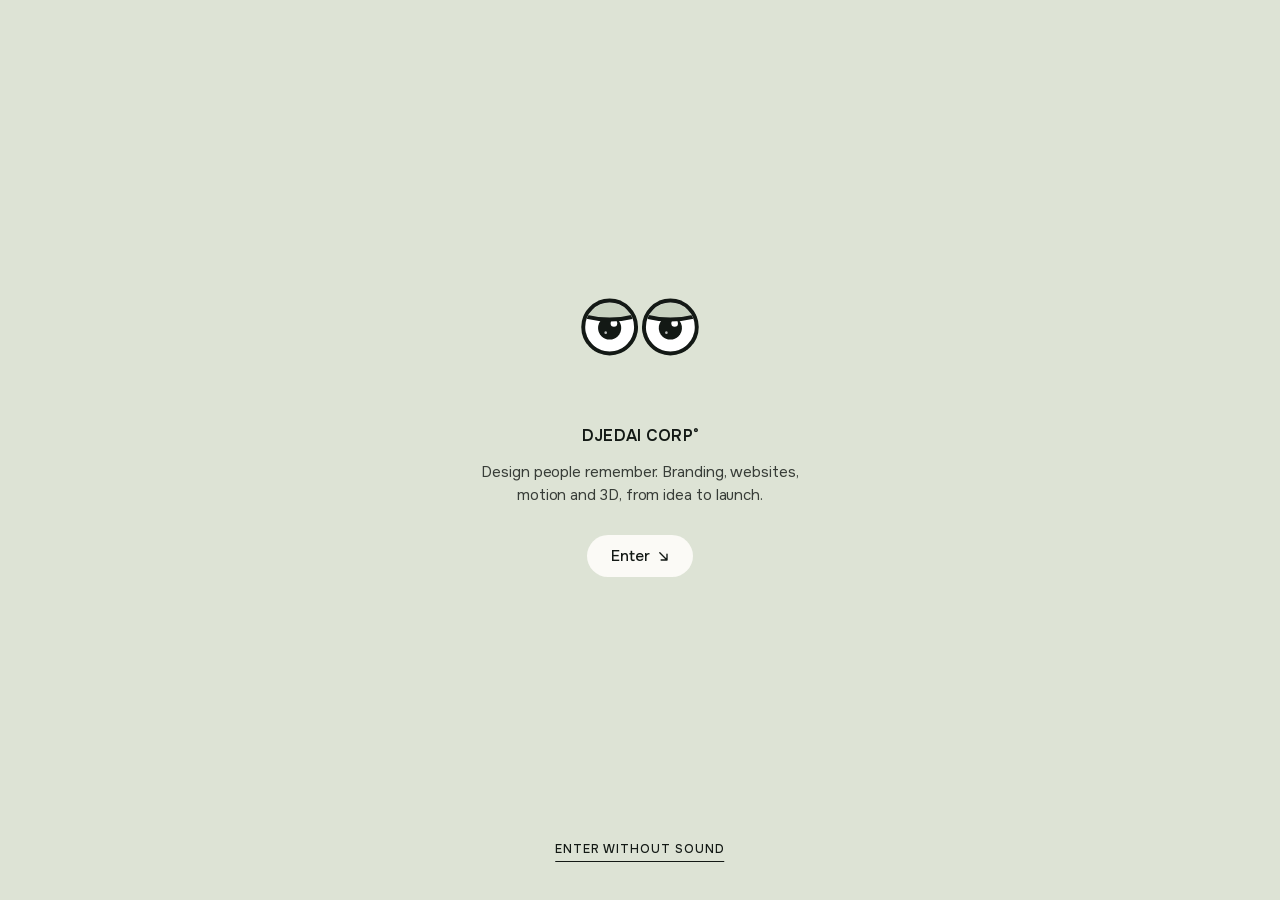
<file: en/index.html>
<!doctype html>
<html lang="en">
<head>
  <meta charset="utf-8" />
  <meta name="viewport" content="width=device-width, initial-scale=1, viewport-fit=cover" />
  <title>DJEDAI CORP® — design people remember</title>
  <meta name="description" content="DJEDAI CORP is a full-cycle design studio: branding, websites, motion and 3D. From idea to launch." />
  <meta name="theme-color" content="#dde3d5" />
  <link rel="icon" type="image/svg+xml" href="../favicon.svg" />

  <script type="module" crossorigin src="../assets/three-BSNbn6Uv.js"></script>
  <script type="module" crossorigin src="../assets/vendor-_Rv-lNFY.js"></script>
  <script type="module" crossorigin src="../assets/main-BDTUk09W.js"></script>
  <link rel="stylesheet" crossorigin href="../assets/main-Cn553bxr.css">
</head>
<body class="is-intro">
  <canvas id="gl" aria-hidden="true"></canvas>

  <!-- ─────────── intro ─────────── -->
  <div class="intro" id="intro">
    <div class="intro__center">
      <div class="eyes" id="intro-eyes" aria-hidden="true"></div>
      <div class="intro__bar" aria-hidden="true"><i id="intro-progress"></i></div>
      <p class="intro__title" data-intro>DJEDAI CORP<sup>®</sup></p>
      <p class="intro__text" data-intro>Design people remember. Branding, websites, motion and&nbsp;3D, from idea to&nbsp;launch.</p>
      <button class="pill pill--white intro__enter" data-intro data-enter="sound" disabled>
        <span>Enter</span>
        <svg class="arrow" viewBox="0 0 12 12" aria-hidden="true"><path d="M2 2l8 8M10 3.5V10H3.5" /></svg>
      </button>
    </div>
    <button class="intro__mute" data-intro data-enter="mute" disabled>Enter without sound</button>
    <span class="intro__count" id="intro-count" aria-hidden="true">0</span>
  </div>

  <!-- ─────────── header ─────────── -->
  <header class="header">
    <a class="logo" href="#/" aria-label="DJEDAI CORP, home" data-hover>
      <span class="logo__a">djedai</span><span class="logo__b">corp</span><sup>®</sup>
    </a>
    <nav class="header__nav" aria-label="Main navigation">
      <a href="#/" data-nav="index" data-hover>Home</a>
      <a href="#/projects" data-nav="projects" data-hover>Projects</a>
      <a href="#/about" data-nav="about" data-hover>About</a>
      <a href="#/contact" data-nav="contact" data-hover>Contact</a>
    </nav>
    <nav class="lang" aria-label="Language"><a href="../" hreflang="ru" lang="ru">RU</a><a href="./" aria-current="true">EN</a></nav>
    <button class="menu-btn" id="menu-btn" aria-label="Open menu" aria-expanded="false" aria-controls="menu" data-hover>
      <i class="menu-btn__eye"></i><i class="menu-btn__eye"></i>
    </button>
  </header>

  <main id="app" tabindex="-1"></main>

  <!-- ─────────── dock ─────────── -->
  <div class="dock">
    <div class="dock__left">
      <button class="sound-btn" id="sound-btn" aria-label="Turn sound on" aria-pressed="false" data-hover>
        <i></i><i></i><i></i><i></i>
      </button>
      <a class="pill pill--ghost dock__status" href="#/contact" data-hover>
        <i class="dot"></i><span>Open for projects</span>
      </a>
    </div>
    <a class="world" id="world-toggle" href="#/world" aria-label="Switch to DJEDAI WORLD" data-hover>
      <span class="world__a">Corp</span>
      <span class="world__track"><i class="world__knob">
        <svg viewBox="0 0 24 24" aria-hidden="true"><circle cx="12" cy="12" r="8.5"/><ellipse cx="12" cy="12" rx="3.6" ry="8.5"/><path d="M3.5 12h17M5 7.5h14M5 16.5h14"/></svg>
      </i></span>
      <span class="world__b">World</span>
    </a>
    <span class="dock__copy">©2026</span>
  </div>

  <!-- ─────────── menu ─────────── -->
  <aside class="menu" id="menu" aria-hidden="true">
    <div class="menu__scrim" data-close></div>
    <div class="menu__panel" role="dialog" aria-label="Menu">
      <button class="menu__close" data-close aria-label="Close menu" data-hover>
        <svg viewBox="0 0 14 14" aria-hidden="true"><path d="M2 2l10 10M12 2L2 12" /></svg>
      </button>
      <nav class="menu__nav">
        <a href="#/" data-nav="index" data-hover><sup>01</sup><span>Home</span></a>
        <a href="#/projects" data-nav="projects" data-hover><sup>02</sup><span>Projects</span></a>
        <a href="#/about" data-nav="about" data-hover><sup>03</sup><span>About</span></a>
        <a href="#/contact" data-nav="contact" data-hover><sup>04</sup><span>Contact</span></a>
        <a href="#/world" data-nav="world" data-hover><sup>05</sup><span>World</span>
          <svg class="menu__globe" viewBox="0 0 24 24" aria-hidden="true"><circle cx="12" cy="12" r="8.5"/><ellipse cx="12" cy="12" rx="3.6" ry="8.5"/><path d="M3.5 12h17M5 7.5h14M5 16.5h14"/></svg>
        </a>
      </nav>
      <div class="menu__foot">
        <div class="menu__contacts" id="menu-contacts"></div>
        <ul class="menu__socials" id="menu-socials"></ul>
      </div>
    </div>
  </aside>

  <div class="cursor" aria-hidden="true"><i class="cursor__ring"></i><span class="cursor__label"></span></div>

  <noscript><p class="noscript">This site needs JavaScript.</p></noscript>
</body>
</html>
</file>
<file: assets/main-Cn553bxr.css>
@font-face{font-family:Onest;font-style:normal;font-weight:300 600;font-display:swap;src:url(./onest-cyrillic-B4DTQzs9.woff2)format("woff2");unicode-range:U+301,U+400-45F,U+490-491,U+4B0-4B1,U+2116}@font-face{font-family:Onest;font-style:normal;font-weight:300 600;font-display:swap;src:url(./onest-latin-ext-BB1CCQzJ.woff2)format("woff2");unicode-range:U+100-2BA,U+2BD-2C5,U+2C7-2CC,U+2CE-2D7,U+2DD-2FF,U+304,U+308,U+329,U+1D00-1DBF,U+1E00-1E9F,U+1EF2-1EFF,U+2020,U+20A0-20AB,U+20AD-20C0,U+2113,U+2C60-2C7F,U+A720-A7FF}@font-face{font-family:Onest;font-style:normal;font-weight:300 600;font-display:swap;src:url(./onest-latin-BXvespbm.woff2)format("woff2");unicode-range:U+??,U+131,U+152-153,U+2BB-2BC,U+2C6,U+2DA,U+2DC,U+304,U+308,U+329,U+2000-206F,U+20AC,U+2122,U+2191,U+2193,U+2212,U+2215,U+FEFF,U+FFFD}:root{--intro:#dde3d5;--ink:#131915;--ink-2:#13191599;--ink-3:#13191547;--paper:#f6f3ec;--mint-soft:#dcefe6;--apricot-soft:#f8e2d3;--lilac-soft:#e6e3f6;--sky-soft:#daedf2;--white:#fbfaf6;--apricot:#f0a47a;--sage:#9fb8a1;--sans:"Onest", "Helvetica Neue", Arial, system-ui, sans-serif;--t-cap:12px;--t-sm:14px;--t-body:16px;--t-lead:clamp(18px, 1.45vw, 22px);--t-h3:clamp(20px, 1.6vw, 24px);--t-h2:clamp(28px, 2.8vw, 42px);--t-h1:clamp(40px, 5.2vw, 80px);--ease:cubic-bezier(.7, 0, .2, 1);--ease-out:cubic-bezier(.16, 1, .3, 1);--pad:clamp(16px, 2.2vw, 32px);--header-h:88px}*,:before,:after{box-sizing:border-box}html{-webkit-text-size-adjust:100%;-moz-text-size-adjust:100%;text-size-adjust:100%}html.lenis,html.lenis body{height:auto}.lenis.lenis-smooth{scroll-behavior:auto!important}.lenis.lenis-stopped{overflow:hidden}html.is-locked,html.is-locked body{height:100%;overflow:hidden}body{min-height:100vh;color:var(--ink);font-family:var(--sans);font-size:var(--t-body);letter-spacing:-.005em;-webkit-font-smoothing:antialiased;-moz-osx-font-smoothing:grayscale;background:#cdd5c6;margin:0;line-height:1.55;overflow-x:hidden}.no-gl body{background-color:#0000;background-image:radial-gradient(120% 80% at 70% 10%,#f6d2b4 0%,#0000 55%),radial-gradient(90% 70% at 10% 90%,#a9c5bd 0%,#0000 60%),linear-gradient(#e4e8dc,#cdd5c6);background-position:0 0,0 0,0 0;background-repeat:repeat,repeat,repeat;background-size:auto,auto,auto;background-attachment:fixed;background-origin:padding-box,padding-box,padding-box;background-clip:border-box,border-box,border-box}a{color:inherit;text-decoration:none}button{font:inherit;color:inherit;cursor:pointer;background:0 0;border:0;padding:0}img,svg{display:block}sup{vertical-align:super;font-size:.5em;line-height:0}:focus-visible{outline:2px solid var(--ink);outline-offset:3px;border-radius:4px}::selection{background:var(--ink);color:var(--white)}.sr-only{clip:rect(0, 0, 0, 0);white-space:nowrap;border:0;width:1px;height:1px;margin:-1px;padding:0;overflow:hidden;position:absolute!important}#gl{z-index:0;width:100%;height:100%;display:block;position:fixed;top:0;bottom:0;left:0;right:0}.no-gl #gl{display:none}#app{z-index:2;outline:none;position:relative}.arrow{fill:none;stroke:currentColor;stroke-width:1.5px;stroke-linecap:round;stroke-linejoin:round;width:.72em;height:.72em;transition:transform .5s var(--ease-out)}.pill{height:36px;font-size:var(--t-sm);letter-spacing:0;white-space:nowrap;isolation:isolate;transition:color .5s var(--ease-out), background-color .5s var(--ease-out), border-color .5s;border-radius:999px;align-items:center;gap:8px;padding:0 18px;font-weight:500;display:inline-flex;position:relative;overflow:hidden}.pill:before{content:"";z-index:-1;border-radius:inherit;background:var(--ink);transition:transform .6s var(--ease-out);position:absolute;top:0;bottom:0;left:0;right:0;transform:translateY(101%)}.pill:hover:before,.pill.is-active:before{transform:none}.pill:hover,.pill.is-active{color:var(--white)}.pill:hover .arrow{transform:translate(2px,2px)}.pill--white{background:var(--white);color:var(--ink)}.pill--ghost{-webkit-backdrop-filter:blur(10px);backdrop-filter:blur(10px);background:#fbfaf62e;border:1px solid #1319158c}.pill--ghost:hover{border-color:var(--ink)}.pill--sm{gap:3px;height:30px;padding:0 13px;font-size:13px}.pill--sm sup{opacity:.7;margin-left:1px;font-size:9px}.dot{background:#4fbf7d;border-radius:50%;width:7px;height:7px;animation:2.4s infinite pulse;box-shadow:0 0 #4fbf7d8c}@keyframes pulse{0%{box-shadow:0 0 #4fbf7d8c}70%{box-shadow:0 0 0 8px #4fbf7d00}to{box-shadow:0 0 #4fbf7d00}}.w{vertical-align:top;margin:-.08em 0 -.2em;padding:.08em 0 .2em;display:inline-block;overflow:hidden}.w__i{will-change:transform;display:inline-block}.intro{z-index:80;background:var(--intro);color:var(--ink);place-items:center;display:grid;position:fixed;top:0;bottom:0;left:0;right:0}.intro__center{text-align:center;flex-direction:column;align-items:center;padding:0 24px;display:flex;transform:translateY(-2vh)}.eyes{width:132px;height:80px}.eyes svg{width:100%;height:100%;overflow:visible}.intro__bar{background:var(--ink-3);width:120px;height:1px;margin:26px 0 0;overflow:hidden}.intro__bar i{background:var(--ink);transform-origin:0;height:100%;display:block;transform:scaleX(0)}.intro__title{font-size:var(--t-body);letter-spacing:.02em;margin:30px 0 0;font-weight:600}.intro__title sup{font-size:9px}.intro__text{color:#131915d1;max-width:360px;margin:12px 0 0;font-size:15px;line-height:1.55}.intro__enter{height:42px;margin-top:28px;padding:0 24px;font-size:15px}.intro__mute{font-size:var(--t-cap);letter-spacing:.08em;text-transform:uppercase;white-space:nowrap;border-bottom:1px solid;padding-bottom:2px;font-weight:500;position:absolute;bottom:38px;left:50%;transform:translate(-50%)}.intro__count{right:var(--pad);font-size:var(--t-cap);font-variant-numeric:tabular-nums;letter-spacing:.08em;font-weight:500;position:absolute;bottom:30px}.intro [data-intro]{opacity:0;visibility:hidden}.intro [disabled]{pointer-events:none}.header{z-index:30;height:var(--header-h);padding:0 var(--pad);pointer-events:none;justify-content:space-between;align-items:center;display:flex;position:fixed;top:0;left:0;right:0}.header>*{pointer-events:auto}.header:before{content:"";z-index:-1;opacity:0;pointer-events:none;background:linear-gradient(#f6f3ecf0 0%,#f6f3ecb8 55%,#f6f3ec00 100%);transition:opacity .6s;position:absolute;top:0;bottom:-40px;left:0;right:0}.route-about .header:before,.route-case .header:before,.route-index.is-scrolled .header:before{opacity:1}.logo{letter-spacing:-.04em;align-items:baseline;font-size:24px;line-height:1;display:inline-flex}.logo__a{font-weight:600}.logo__b{margin-left:2px;font-weight:300}.logo sup{letter-spacing:0;vertical-align:1.3em;margin-left:2px;font-size:9px}.header__nav{font-size:var(--t-sm);gap:22px;margin-left:auto;margin-right:20px;font-weight:500;display:flex}.header__nav a{transition:opacity .3s;position:relative}.header__nav a.is-current{text-underline-offset:6px;text-decoration:underline;text-decoration-thickness:1px}.header__nav a:not(.is-current):hover{opacity:.55}.menu-btn{background:var(--white);width:38px;height:38px;transition:transform .5s var(--ease-out);border-radius:50%;grid-auto-flow:column;place-content:center;gap:5px;display:grid;position:relative}.menu-btn:hover{transform:scale(1.08)}.menu-btn__eye{background:var(--ink);border-radius:50%;width:5px;height:5px;transition:transform .15s linear,height .12s}.menu-btn.is-blink .menu-btn__eye{height:1px}.dock{z-index:30;padding:0 var(--pad) 26px;pointer-events:none;grid-template-columns:1fr auto 1fr;align-items:center;display:grid;position:fixed;bottom:0;left:0;right:0}.dock>*{pointer-events:auto}.dock__left{justify-self:start;align-items:center;gap:12px;display:flex}.dock__copy{font-size:var(--t-cap);letter-spacing:.04em;justify-self:end;font-weight:500}.dock__status{height:34px;padding:0 16px 0 14px;font-size:13px}.dock__status .dot{margin-right:2px}.sound-btn{background:var(--ink);width:40px;height:40px;transition:transform .5s var(--ease-out);border-radius:50%;justify-content:center;align-items:center;gap:2.5px;display:flex}.sound-btn:hover{transform:scale(1.08)}.sound-btn i{background:var(--white);width:2px;height:2px;transition:height .4s var(--ease-out);border-radius:2px}.sound-btn.is-on i{animation:1.1s ease-in-out infinite alternate eq}.sound-btn.is-on i:nth-child(2){animation-duration:.9s;animation-delay:-.4s}.sound-btn.is-on i:nth-child(3){animation-duration:1.3s;animation-delay:-.7s}.sound-btn.is-on i:nth-child(4){animation-delay:-.2s}@keyframes eq{0%{height:3px}to{height:13px}}.world{letter-spacing:.08em;text-transform:uppercase;align-items:center;gap:10px;font-size:11px;font-weight:500;display:inline-flex}.world__track{background:var(--ink);width:40px;height:40px;transition:width .7s var(--ease);border-radius:50%;position:relative}.world__knob{width:32px;height:32px;color:var(--white);transition:transform .7s var(--ease);border-radius:50%;place-items:center;display:grid;position:absolute;top:4px;left:4px}.world__knob svg{fill:none;stroke:currentColor;stroke-width:1.3px;width:19px;height:19px}.world__a,.world__b{transition:opacity .5s}.world:hover .world__track{width:52px}.world:hover .world__knob{transform:translate(12px)rotate(90deg)}.is-world .world__track{width:52px}.is-world .world__knob{background:var(--white);color:var(--ink);transform:translate(12px)rotate(180deg)}.is-world .world__a{opacity:.4}.is-world .world:hover .world__knob{transform:translate(0)rotate(90deg)}.route-projects .dock__status,.route-case .dock__status,.route-about .dock__status,.route-projects .world,.route-case .world,.route-about .world,.route-index.is-scrolled .dock__status,.route-index.is-scrolled .world{opacity:0;pointer-events:none}.dock__status,.world{transition:opacity .6s}.menu{z-index:60;visibility:hidden;position:fixed;top:0;bottom:0;left:0;right:0}.menu.is-open{visibility:visible}.menu__scrim{opacity:0;transition:opacity .9s var(--ease);background:#1319152e;position:absolute;top:0;bottom:0;left:0;right:0}.menu.is-open .menu__scrim{opacity:1}.menu__panel{width:min(41vw,620px);min-width:420px;padding:26px var(--pad) 30px 64px;background:var(--paper);transition:transform 1s var(--ease);flex-direction:column;display:flex;position:absolute;top:0;bottom:0;right:0;transform:translate(100%)}.menu.is-open .menu__panel{transform:none}.menu__close{background:var(--ink);width:38px;height:38px;color:var(--white);transition:transform .6s var(--ease-out);border-radius:50%;align-self:flex-end;place-items:center;display:grid}.menu__close:hover{transform:rotate(90deg)}.menu__close svg{stroke:currentColor;stroke-width:1.8px;stroke-linecap:round;width:12px;height:12px}.menu__nav{letter-spacing:-.04em;flex-direction:column;gap:.08em;margin:auto 0;font-size:clamp(40px,min(4.4vw,7.5vh),72px);font-weight:500;line-height:1.05;display:flex}.menu__nav a{align-self:flex-start;align-items:center;padding:0 .06em .06em 0;display:inline-flex;position:relative;overflow:hidden}.menu__nav a>*{transition:transform .9s var(--ease-out);transform:translateY(105%)}.menu.is-open .menu__nav a>*{transform:none}.menu.is-open .menu__nav a:first-child>*{transition-delay:.28s}.menu.is-open .menu__nav a:nth-child(2)>*{transition-delay:.34s}.menu.is-open .menu__nav a:nth-child(3)>*{transition-delay:.4s}.menu.is-open .menu__nav a:nth-child(4)>*{transition-delay:.46s}.menu.is-open .menu__nav a:nth-child(5)>*{transition-delay:.52s}.menu__nav sup{font-size:var(--t-cap);letter-spacing:0;align-self:flex-start;margin:.5em .6em 0 0;font-weight:500;line-height:1}.menu__nav span{transition:opacity .4s, transform .6s var(--ease-out);display:inline-block}.menu__nav a:hover span{transform:translate(.12em)}.menu__nav a.is-current span{color:#1319154d;text-underline-offset:.16em;text-decoration:underline;text-decoration-thickness:2px}.menu__nav a.is-current sup{color:#1319154d}.menu__globe{fill:none;stroke:currentColor;stroke-width:1.2px;width:.36em;height:.36em;margin-left:.18em}.menu__foot{font-size:var(--t-sm);opacity:0;transition:opacity .6s, transform .8s var(--ease-out);justify-content:space-between;align-items:flex-end;gap:24px;display:flex;transform:translateY(12px)}.menu.is-open .menu__foot{opacity:1;transition-delay:.55s;transform:none}.menu__contacts{gap:2px;display:grid}.menu__contacts a:hover{text-underline-offset:3px;text-decoration:underline}.menu__socials{font-size:var(--t-cap);letter-spacing:.08em;text-transform:uppercase;gap:2px;margin:0;padding:0;font-weight:500;list-style:none;display:grid}.menu__socials a{transition:opacity .3s}.menu__socials a:hover{opacity:.5}.cursor{z-index:100;pointer-events:none;opacity:0;transition:opacity .4s;position:fixed;top:0;left:0}.has-cursor .cursor{opacity:1}.cursor__ring{border:1.2px solid var(--ink);width:32px;height:32px;transition:transform .55s var(--ease-out), background-color .4s, border-color .4s;border-radius:50%;position:absolute;top:-16px;left:-16px}.cursor.is-hover .cursor__ring{background:var(--ink);transform:scale(.45)}.cursor.is-view .cursor__ring{background:var(--ink);border-color:var(--ink);transform:scale(2.6)}.cursor.is-drag .cursor__ring{-webkit-backdrop-filter:blur(4px);backdrop-filter:blur(4px);background:#fbfaf659;transform:scale(2.2)}.cursor.is-down .cursor__ring{transform:scale(.7)}.cursor__label{letter-spacing:.06em;text-transform:uppercase;white-space:nowrap;color:var(--white);opacity:0;transition:opacity .3s, transform .5s var(--ease-out);font-size:11px;font-weight:600;position:absolute;top:0;left:0;transform:translate(-50%,-50%)scale(.6)}.cursor.is-view .cursor__label,.cursor.is-drag .cursor__label{opacity:1;transform:translate(-50%,-50%)}.cursor.is-drag .cursor__label{color:var(--ink)}.has-cursor,.has-cursor a,.has-cursor button{cursor:none}.page{position:relative}.page--fixed{height:100vh;height:100svh}.screen-cta{z-index:3;will-change:transform;position:fixed;top:0;left:0}.screen-cta .pill{height:34px;padding:0 16px;font-size:13px}.index-note{left:var(--pad);z-index:3;letter-spacing:.04em;text-transform:uppercase;width:170px;font-size:11px;font-weight:500;line-height:1.45;position:fixed;top:50%;transform:translateY(-50%)}.index-note p{margin:0}.page--home{min-height:100vh}.scroll-hint{z-index:3;font-size:var(--t-cap);letter-spacing:.08em;text-transform:uppercase;flex-direction:column;align-items:center;gap:10px;font-weight:500;display:flex;position:fixed;bottom:96px;left:50%;transform:translate(-50%)}.scroll-hint i{background:#13191540;width:1px;height:34px;position:relative;overflow:hidden}.scroll-hint i:after{content:"";background:var(--ink);animation:drip 1.8s var(--ease) infinite;position:absolute;top:0;bottom:0;left:0;right:0}@keyframes drip{0%{transform:translateY(-100%)}to{transform:translateY(100%)}}.sheet{z-index:1;margin-top:100vh;background:var(--paper);border-radius:36px 36px 0 0;margin-top:100svh;position:relative;box-shadow:0 -30px 80px #13191514}.about--sheet,.about--sheet .about__section:first-of-type{padding-top:110px}.world-page{left:var(--pad);z-index:3;max-width:520px;position:fixed;bottom:110px}.world-page:before{content:"";z-index:-1;filter:blur(8px);pointer-events:none;background:radial-gradient(closest-side,#ecf5f0b8,#ecf5f000);position:absolute;top:-80px;bottom:-60px;left:-80px;right:-120px}.world-page__eyebrow{font-size:var(--t-cap);letter-spacing:.08em;text-transform:uppercase;margin:0 0 16px;font-weight:500}.world-page h1{font-weight:500;font-size:var(--t-h1);letter-spacing:-.04em;margin:0;line-height:1.02}.world-page p.lead{max-width:400px;font-size:var(--t-body);margin:22px 0 0;line-height:1.55}.world-page__actions{gap:10px;margin-top:26px;display:flex}.world-hint{right:var(--pad);z-index:3;font-size:var(--t-cap);letter-spacing:.08em;text-transform:uppercase;align-items:center;gap:10px;font-weight:500;display:flex;position:fixed;bottom:110px}.world-hint i{background:currentColor;width:34px;height:1px;position:relative;overflow:hidden}.world-hint i:after{content:"";background:var(--white);animation:hint 1.8s var(--ease) infinite;position:absolute;top:0;bottom:0;left:0;right:0}@keyframes hint{0%{transform:translate(-100%)}to{transform:translate(100%)}}.drag-surface{z-index:1;touch-action:none;position:fixed;top:0;bottom:0;left:0;right:0}.island-label{z-index:2;-webkit-backdrop-filter:blur(10px);backdrop-filter:blur(10px);white-space:nowrap;will-change:transform;background:#fbfaf6cc;border-radius:14px;flex-direction:column;align-items:center;gap:1px;padding:8px 14px 9px;font-size:13px;line-height:1.25;transition:opacity .4s,background-color .35s,color .35s;display:flex;position:fixed;top:0;left:0}.island-label b{font-weight:600}.island-label span{opacity:.6;font-size:11.5px}.island-label:after{content:"";background:inherit;-webkit-backdrop-filter:none;backdrop-filter:none;border-radius:2px;width:10px;height:10px;margin-left:-5px;position:absolute;bottom:-5px;left:50%;transform:rotate(45deg)}.island-label.is-hover{background:var(--ink);color:var(--white)}.island-label.is-off{opacity:0;pointer-events:none}.tod{top:calc(var(--header-h) + 6px);z-index:3;-webkit-backdrop-filter:blur(12px);backdrop-filter:blur(12px);background:#fbfaf6b8;border-radius:999px;gap:3px;width:max-content;margin:0 auto;padding:3px;display:flex;position:fixed;left:0;right:0}.tod .pill{background:0 0}html.is-night .header,html.is-night .world-page,html.is-night .world-hint,html.is-night .dock__copy,html.is-night .world__a,html.is-night .world__b{color:var(--white);transition:color 1.2s}html.is-night .world-page:before{background:radial-gradient(closest-side,#040c1299,#040c1200)}html.is-night .cursor__ring{border-color:var(--white)}html.is-night .world-hint i:after{background:var(--apricot)}html.is-sunset .world-page:before{background:radial-gradient(closest-side,#ffecdeb3,#ffecde00)}.no-gl .screen-cta{top:64%;left:50%;transform:translate(-50%,-50%)!important}.projects-head{z-index:4;pointer-events:none;flex-direction:column;align-items:center;padding-top:58px;display:flex;position:fixed;top:0;left:0;right:0}.projects-head>*{pointer-events:auto}.projects-head h1{letter-spacing:-.04em;margin:0;font-size:clamp(34px,3.6vw,56px);font-weight:500;line-height:1.05}.projects-head h1 em{font-style:normal;font-weight:300}.filters{-webkit-backdrop-filter:blur(12px);backdrop-filter:blur(12px);background:#fbfaf6b8;border-radius:999px;flex-wrap:wrap;justify-content:center;gap:3px;margin-top:16px;padding:3px;display:flex}.filters .pill{background:0 0}.grid{width:min(1220px, 100% - 2 * var(--pad) - 110px);grid-template-columns:repeat(2,minmax(0,1fr));gap:44px 26px;margin:0 auto;padding:240px 0 80px;display:grid}.card{display:block;position:relative}.card[hidden]{display:none}.card__media{aspect-ratio:16/10.2;background:linear-gradient(135deg,#b8cbbd,#f2c7a6)}.card__meta{border-bottom:1px solid var(--ink-3);height:64px;padding-top:11px;font-size:15px;line-height:1.3;position:relative}.card__meta b{font-weight:500;display:block}.card__meta span{display:block}.card__meta .arrow{width:11px;height:11px;position:absolute;bottom:11px;right:2px}.gl-media .card__media,.gl-media .media{background:0 0!important}.gl-media .card__meta{color:#0000;border-color:#0000}.gl-media .card__meta .arrow{opacity:0}.outro{text-align:center;padding:90px var(--pad) 190px;flex-direction:column;align-items:center;display:flex}.outro p{font-size:var(--t-cap);letter-spacing:.08em;text-transform:uppercase;margin:0 0 20px;font-weight:500}.outro a.big{font-weight:500;font-size:var(--t-h1);letter-spacing:-.04em;align-items:center;gap:.2em;line-height:1.05;display:inline-flex}.outro a.big .arrow{stroke-width:1.2px;width:.4em;height:.4em}.outro a.big:hover .arrow{transform:translate(6px,6px)}.case{padding:150px 0 120px}.case__wrap{width:min(1220px, 100% - 2 * var(--pad));margin:0 auto}.case__back{font-size:var(--t-sm);align-items:center;gap:8px;font-weight:500;display:inline-flex}.case__back .arrow{transform:rotate(135deg)}.case__back:hover .arrow{transform:rotate(135deg)translate(2px,2px)}.case h1{letter-spacing:-.045em;margin:28px 0 0;font-size:clamp(48px,7.5vw,120px);font-weight:500;line-height:1}.case__meta{border-top:1px solid var(--ink-3);grid-template-columns:repeat(4,minmax(0,1fr));gap:20px;margin:44px 0 36px;padding-top:14px;font-size:15px;display:grid}.case__meta dt{font-size:var(--t-cap);letter-spacing:.08em;text-transform:uppercase;opacity:.55;margin-bottom:8px;font-weight:500}.case__meta dd{margin:0}.media{aspect-ratio:16/8.6;background:linear-gradient(135deg,#b8cbbd,#f2c7a6);width:100%}.media--tall{aspect-ratio:4/5}.case__text{grid-template-columns:minmax(0,1fr) minmax(0,1.25fr);gap:40px;margin:90px 0;display:grid}.case__text h2{font-weight:500;font-size:var(--t-h2);letter-spacing:-.03em;margin:0;line-height:1.12}.case__text p{font-size:var(--t-lead);letter-spacing:-.01em;max-width:580px;margin:0 0 1em;line-height:1.55}.case__duo{grid-template-columns:1fr 1fr;gap:26px;display:grid}.case__next{border-top:1px solid var(--ink-3);margin-top:120px;padding-top:18px;display:block}.case__next small{font-size:var(--t-cap);letter-spacing:.08em;text-transform:uppercase;font-weight:500;display:block}.case__next strong{letter-spacing:-.045em;transition:letter-spacing .8s var(--ease-out);align-items:center;gap:.18em;margin-top:10px;font-size:clamp(40px,6vw,96px);font-weight:500;line-height:1;display:inline-flex}.case__next strong .arrow{stroke-width:1px;width:.3em;height:.3em}.case__next:hover strong{letter-spacing:-.035em}.contact{z-index:3;pointer-events:none;padding:0 var(--pad);place-items:center;display:grid;position:fixed;top:0;bottom:0;left:0;right:0}.contact__inner{pointer-events:auto;grid-template-columns:auto auto;align-items:start;column-gap:34px;display:grid;transform:translate(-3vw,-14vh)}.contact h1{letter-spacing:-.04em;text-align:right;max-width:8.5em;margin:0;font-size:clamp(38px,4.4vw,68px);font-weight:500;line-height:1.05}.contact__sub{text-align:right;line-height:1.4;font-size:var(--t-cap);letter-spacing:.08em;text-transform:uppercase;grid-column:1;margin:14px 0 0;font-weight:500}.contact__right{grid-area:1/2/span 2;padding-top:.55em}.contact__tabs{gap:8px;display:flex}.contact__tabs .pill{height:34px;padding:0 15px;font-size:13px}.contact__tabs .pill:not(.is-active){border:1px solid var(--ink)}.contact__tabs .pill.is-active{border:1px solid #0000}.contact__mail{letter-spacing:-.025em;margin-top:22px;font-size:clamp(22px,1.9vw,30px);font-weight:500;display:inline-block;position:relative}.contact__mail:after{content:"";transform-origin:100%;height:1px;transition:transform .7s var(--ease-out);background:currentColor;position:absolute;bottom:-2px;left:0;right:0;transform:scaleX(0)}.contact__mail:hover:after{transform-origin:0;transform:scaleX(1)}.contact__lines{gap:3px;margin-top:18px;font-size:15px;display:grid}.contact__lines a:hover{text-underline-offset:3px;text-decoration:underline}.about{padding:150px 0 0}.about__wrap{width:min(1220px, 100% - 2 * var(--pad));margin:0 auto}.eyebrow{font-size:var(--t-cap);letter-spacing:.08em;text-transform:uppercase;margin:0 0 22px;font-weight:500}.about h1{letter-spacing:-.045em;max-width:12em;margin:0;font-size:clamp(42px,5.8vw,92px);font-weight:500;line-height:1.02}.about h1 em{font-style:normal;font-weight:300}.about__intro{border-top:1px solid var(--ink-3);grid-template-columns:minmax(0,1.2fr) minmax(0,1fr);gap:40px;margin-top:56px;padding-top:18px;display:grid}.about__intro p{font-size:var(--t-body);max-width:520px;margin:0;line-height:1.6}.about__intro .about__lead{font-size:var(--t-lead);letter-spacing:-.01em;line-height:1.5}.about__media{aspect-ratio:16/7;margin:90px 0 30px}.about__section{grid-template-columns:minmax(0,1fr) minmax(0,3fr);gap:40px;padding:90px 0 0;display:grid}.about__label{font-size:var(--t-cap);letter-spacing:.08em;text-transform:uppercase;align-self:start;margin:0;font-weight:500;position:sticky;top:110px}.about__label:before{content:"";background:var(--apricot);vertical-align:.1em;border-radius:50%;width:7px;height:7px;margin-right:10px;display:inline-block}.about__label sup{vertical-align:.3em;opacity:.55;margin-right:8px;font-size:11px}.service{border-top:1px solid var(--ink-3);grid-template-columns:44px minmax(0,1fr) minmax(220px,.8fr);align-items:start;gap:28px;padding:32px 0;display:grid}.service:last-child{border-bottom:1px solid var(--ink-3)}.service__num{opacity:.5;padding-top:.75em;font-size:13px;font-weight:500}.service__title{font-weight:500;font-size:var(--t-h2);letter-spacing:-.035em;transition:letter-spacing .6s var(--ease-out);margin:0 0 14px;line-height:1.1}.service:hover .service__title{letter-spacing:-.025em}.service__main p{max-width:480px;font-size:var(--t-body);margin:0 0 18px;line-height:1.6}.service__art,.principle__art,.art-band{background:var(--mint-soft);border-radius:20px;margin:0;overflow:hidden}.service__art{aspect-ratio:4/3}.service__art img,.principle__art img,.art-band img{object-fit:cover;width:100%;height:100%;transition:transform 1.2s var(--ease-out);display:block;transform:scale(1.02)}.service:hover .service__art img,.principle:hover .principle__art img{transform:scale(1.08)}.art-band{aspect-ratio:12/5;border-radius:28px;margin-top:72px}.art-band img{animation:24s ease-in-out infinite alternate drift}@keyframes drift{0%{transform:scale(1.04)translate(0)}to{transform:scale(1.12)translate(-2%,1%)}}.marquee{border-top:1px solid var(--ink-3);border-bottom:1px solid var(--ink-3);white-space:nowrap;margin-top:90px;padding:26px 0;overflow:hidden}.marquee__track{letter-spacing:-.045em;align-items:center;gap:.6em;font-size:clamp(40px,6vw,96px);font-weight:500;line-height:1;animation:38s linear infinite marquee;display:inline-flex}.marquee__track span:nth-of-type(2n){color:#13191573;font-weight:300}.marquee__track i{color:var(--apricot);font-size:.4em;font-style:normal}@keyframes marquee{0%{transform:translate(0)}to{transform:translate(-50%)}}.tags{flex-wrap:wrap;gap:6px;margin:0;padding:0;list-style:none;display:flex}.tags li{-webkit-backdrop-filter:blur(8px);backdrop-filter:blur(8px);background:#fbfaf659;border:1px solid #13191566;border-radius:999px;padding:5px 12px;font-size:13px}.tags--big{gap:10px}.tags--big li{letter-spacing:-.01em;padding:9px 18px;font-size:clamp(15px,1.2vw,18px)}.steps{grid-template-columns:repeat(4,minmax(0,1fr));gap:14px;margin:0;padding:0;list-style:none;display:grid}.step{background:var(--mint-soft);border-radius:22px;flex-direction:column;min-height:280px;padding:24px 22px 26px;display:flex}.step:nth-child(2){background:var(--apricot-soft)}.step:nth-child(3){background:var(--lilac-soft)}.step:nth-child(4){background:var(--sky-soft)}.step__num{letter-spacing:-.05em;margin-bottom:auto;padding-bottom:36px;font-size:clamp(40px,3.4vw,56px);font-weight:300;line-height:1;display:block}.step h3,.principle h3{font-size:var(--t-h3);letter-spacing:-.025em;margin:0 0 10px;font-weight:500;line-height:1.2}.step p,.principle p{opacity:.8;margin:0;font-size:15px;line-height:1.6}.principles{grid-template-columns:repeat(3,minmax(0,1fr));gap:18px;display:grid}.principle{background:#ffffffb8;border-radius:24px;padding:12px 12px 26px;box-shadow:0 1px #1319150a,0 20px 50px -30px #13191540}.principle__art{aspect-ratio:10/7;border-radius:16px;margin-bottom:22px}.principle h3,.principle p{padding:0 12px}.faq__item{border-top:1px solid var(--ink-3)}.faq__item:last-child{border-bottom:1px solid var(--ink-3)}.faq__item summary{cursor:pointer;font-size:var(--t-h3);letter-spacing:-.02em;padding:22px 40px 22px 0;font-weight:500;list-style:none;position:relative}.faq__item summary::-webkit-details-marker{display:none}.faq__item summary i{width:16px;height:16px;margin-top:-8px;position:absolute;top:50%;right:4px}.faq__item summary i:before,.faq__item summary i:after{content:"";width:16px;height:1.5px;transition:transform .5s var(--ease-out);background:currentColor;position:absolute;top:7.5px;left:0}.faq__item summary i:after{transform:rotate(90deg)}.faq__item[open] summary i:after{transform:rotate(0)}.faq__item p{max-width:640px;font-size:var(--t-body);margin:0 0 24px;line-height:1.6}.cta-wrap{width:min(1220px, 100% - 2 * var(--pad));margin:0 auto;padding:120px 0 150px}.cta{min-height:480px;color:var(--white);text-align:center;background:#0b1412;border-radius:32px;place-items:center;padding:70px 24px;display:grid;position:relative;overflow:hidden}.cta__bg{object-fit:cover;opacity:.9;width:100%;height:100%;animation:20s ease-in-out infinite alternate drift;position:absolute;top:0;bottom:0;left:0;right:0}.cta__content{max-width:620px;position:relative}.cta__eyebrow{font-size:var(--t-cap);letter-spacing:.08em;text-transform:uppercase;opacity:.7;margin:0 0 18px;font-weight:500}.cta h2{font-weight:500;font-size:var(--t-h1);letter-spacing:-.045em;margin:0;line-height:1.02}.cta__content>p:not(.cta__eyebrow){max-width:440px;font-size:var(--t-lead);opacity:.8;margin:20px auto 0;line-height:1.5}.cta__actions{flex-wrap:wrap;justify-content:center;align-items:center;gap:12px 22px;margin-top:34px;display:flex}.cta__actions .pill{height:44px;padding:0 22px;font-size:15px}.cta__actions .pill:before{background:var(--apricot)}.cta__actions .pill:hover{color:var(--ink)}.cta__mail{border-bottom:1px solid #fbfaf666;padding-bottom:2px;font-size:15px;transition:border-color .3s}.cta__mail:hover{border-color:var(--white)}.noscript{text-align:center;z-index:90;position:fixed;top:auto;bottom:40%;left:0;right:0}@media (max-width:1240px){.steps{grid-template-columns:repeat(2,minmax(0,1fr))}.step{min-height:220px}}@media (max-width:1024px){.steps{grid-template-columns:repeat(2,minmax(0,1fr))}.service{grid-template-columns:36px minmax(0,1fr)}.service__art{grid-column:2;max-width:520px}.grid{width:calc(100% - 2 * var(--pad));gap:36px 18px}.menu__panel{width:min(560px,86vw);min-width:0;padding-left:40px}.index-note{display:none}}@media (max-width:760px){:root{--header-h:68px;--t-body:15px}.logo{font-size:21px}.header__nav{display:none}.dock{padding-bottom:18px}.dock__status span{display:none}.dock__status{justify-content:center;width:34px;padding:0}.dock__status .dot{margin:0}.world{gap:7px;font-size:10px}.menu__panel{width:100vw;padding:18px var(--pad) 26px 26px}.menu__nav{font-size:clamp(36px,11vw,52px)}.menu__foot{flex-direction:column;align-items:flex-start}.projects-head{padding-top:70px}.projects-head h1{font-size:32px}.filters{margin:12px 12px 0}.grid{grid-template-columns:1fr;gap:30px;padding-top:220px}.card__meta{font-size:14px}.case{padding-top:110px}.case__meta{grid-template-columns:1fr 1fr}.case__text{grid-template-columns:1fr;gap:20px;margin:56px 0}.case__text p{font-size:17px}.case__duo{grid-template-columns:1fr}.contact__inner{grid-template-columns:1fr;justify-items:start;transform:translateY(-16vh)}.contact h1,.contact__sub{text-align:left}.contact__right{grid-area:auto/1;padding-top:26px}.contact__mail{font-size:22px}.about{padding-top:110px}.about--sheet,.about--sheet .about__section:first-of-type{padding-top:64px}.sheet{border-radius:24px 24px 0 0}.scroll-hint{bottom:84px}.about__intro{grid-template-columns:1fr;gap:16px;margin-top:36px}.about__media{aspect-ratio:4/3;margin-top:56px}.about__section{grid-template-columns:1fr;gap:22px;padding-top:64px}.about__label{position:static}.service{grid-template-columns:1fr;gap:14px}.service__num{padding-top:0}.service__art{grid-column:auto}.steps,.principles{grid-template-columns:1fr}.step{min-height:0}.step__num{padding-bottom:22px}.art-band{aspect-ratio:4/3;border-radius:20px;margin-top:44px}.marquee{margin-top:56px;padding:18px 0}.cta-wrap{padding:72px 0 120px}.cta{border-radius:24px;min-height:420px}.step__num{margin-bottom:14px}.world-page{bottom:96px;right:var(--pad)}.island-label span{display:none}.island-label{padding:7px 12px}.world-hint{display:none}}@media (max-height:560px){.eyes{width:96px;height:58px}.intro__bar,.intro__title,.intro__enter{margin-top:16px}.intro__center{transform:none}.intro__mute{margin-top:14px;position:static;transform:none}.intro{align-content:center}}@media (hover:none){.cursor{display:none}}@media (prefers-reduced-motion:reduce){*,:before,:after{transition-duration:.2s!important;animation-duration:.01ms!important;animation-iteration-count:1!important}}.lang{background:var(--white);letter-spacing:.06em;border-radius:999px;margin-right:12px;padding:3px;font-size:11px;font-weight:600;display:inline-flex}.lang a{opacity:.55;border-radius:999px;place-items:center;min-width:32px;height:32px;transition:opacity .3s,background-color .3s,color .3s;display:grid}.lang a:hover{opacity:1}.lang a[aria-current]{opacity:1;background:var(--ink);color:var(--white)}@media (max-width:760px){.lang{margin-left:auto}}
</file>
